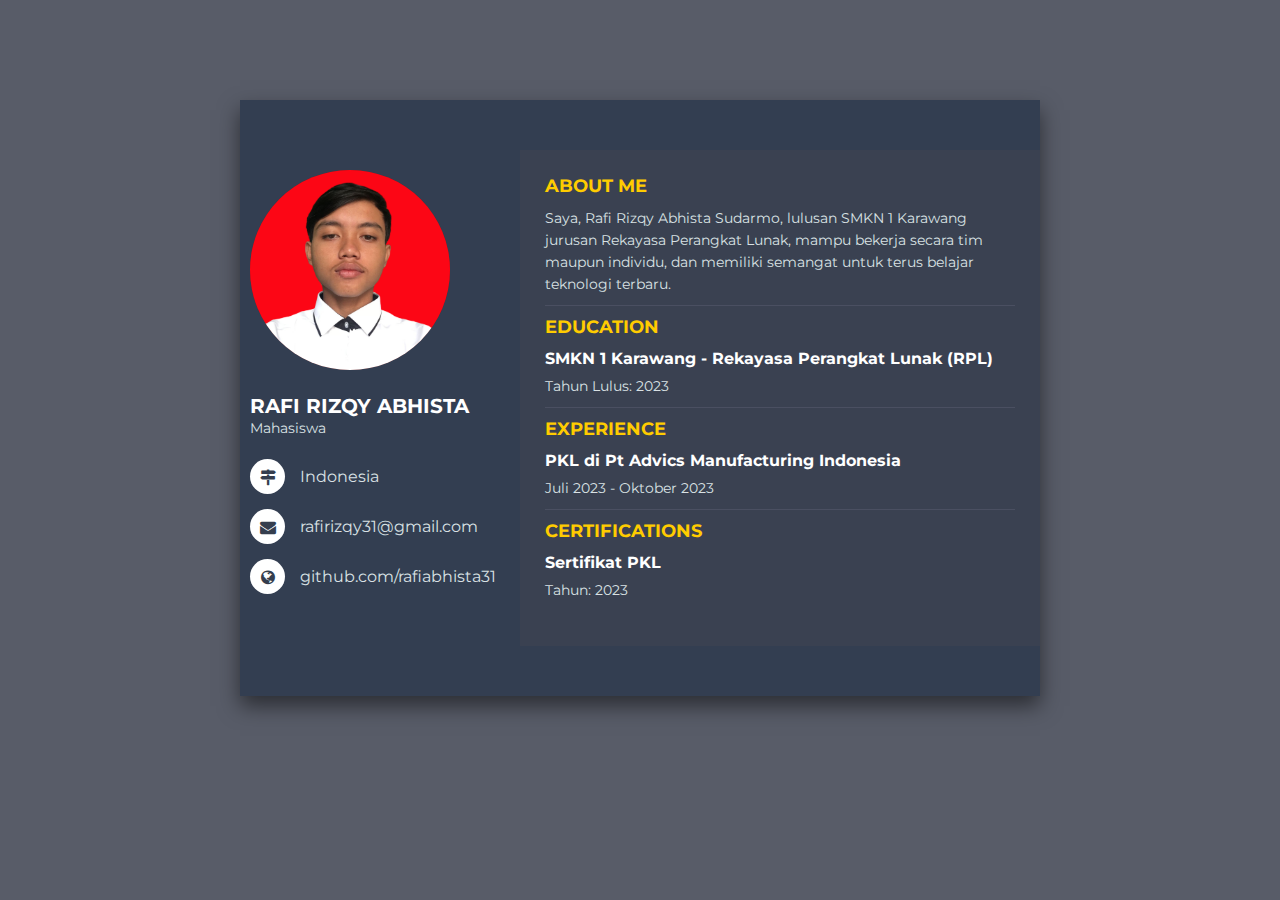
<file: index.html>
<!DOCTYPE html>
<html lang="en">
<head>
    <meta charset="UTF-8">
    <meta name="viewport" content="width=device-width, initial-scale=1.0">
    <title>CV</title>
    <link rel="stylesheet" href="style.css">
    <link rel="stylesheet" href="https://cdnjs.cloudflare.com/ajax/libs/font-awesome/4.7.0/css/font-awesome.min.css">
</head>
<body>
    <div class="container">
        <div class="box-left">
            <div class="circular--portrait">
                <img src="asset/final.png" alt="Profile Picture">
            </div>
            <div class="content">
                <div class="resume-item">
                    <div class="title">
                        <p class="bold"> Rafi Rizqy Abhista </p>
                        <p class="regular"> Mahasiswa </p>
                    </div>
                    <ul>
                        <li>
                            <div class="icon">
                                <i class="fa fa-map-signs"></i>
                            </div>
                            <div class="data">
                                Indonesia
                            </div>
                        </li>
                        <li>
                            <div class="icon">
                                <i class="fa fa-envelope"></i>
                            </div>
                            <div class="data">
                                rafirizqy31@gmail.com
                            </div>
                        </li>
                        <li>
                            <div class="icon">
                                <i class="fa fa-globe"></i>
                            </div>
                            <div class="data">
                                github.com/rafiabhista31
                            </div>
                        </li>
                    </ul>
                </div>
                
            </div>
        </div>

        <div class="box-right">
            <!-- Add the About Me section here -->
            <div class="section-item about-me">
                <div class="section-title">About Me</div>
                <p>
                    Saya, Rafi Rizqy Abhista Sudarmo, lulusan SMKN 1 Karawang 
                    jurusan Rekayasa Perangkat Lunak, 
                    mampu bekerja secara tim maupun individu, 
                    dan memiliki semangat untuk terus belajar teknologi terbaru.
                </p>
            </div>

            <!-- Education section -->
            <div class="section-item">
                <div class="section-title">Education</div>
                <h4>SMKN 1 Karawang - Rekayasa Perangkat Lunak (RPL)</h4>
                <p>Tahun Lulus: 2023</p>
            </div>

            <!-- Experience section -->
            <div class="section-item">
                <div class="section-title">Experience</div>
                <h4>PKL di Pt Advics Manufacturing Indonesia</h4>
                <p>Juli 2023 - Oktober 2023</p>
            </div>

            <!-- Certifications section -->
            <div class="section-item">
                <div class="section-title">Certifications</div>
                <h4>Sertifikat PKL</h4>
                <p>Tahun: 2023</p>
            </div>
        </div>
    </div>
</body>
</html>
</file>
<file: style.css>
@import url('https://fonts.googleapis.com/css2?family=Montserrat:ital,wght@0,100..900;1,100..900&display=swap');

*{
    margin: 0;
    padding: 0;
    box-sizing: border-box;
    list-style: none;
    font-family: "Montserrat", sans-serif;
}

body{
    background-color: #585c68;
    font-size: 14px;
    line-height: 22px;
    color: #555555;
}

.container {
    width: 800px;
    height: auto;
    display: flex;
    margin: 100px auto;
    padding: 50px 0;
    background-color: #333e51;
    box-shadow: 0px 10px 20px rgba(0, 0, 0, 0.5); 
}

.container .box-left {
    width: 280px;
    background-color: #333e51;
}

.container .box-left .circular--portrait {
    position: relative; 
    width: 200px; 
    height: 200px; 
    overflow: hidden; 
    border-radius: 50%;
    background-color: #7a1e1e;
    margin-top: 20px;
    margin-left : 10px;
}

.container .box-left .circular--portrait img {
    width: 200px; 
    height: 100%;
    object-fit: cover;
}

.container .resume-item {
    padding: 25px 0;
    border-bottom: 2px solid #333e515e;
}

.container .title {
    margin-bottom: 20px;
}

.container .box-left .bold {
    color: #ffff;
    margin-left: 10px;
}

.container .box-left .regular {
    color: #d9e1e4;
    margin-left: 10px;
}

.bold {
    font-weight: 700;
    font-size: 20px;
    text-transform: uppercase;
}

.container .box-left ul li {
    display: flex;
    align-items: center;
    margin-bottom: 15px; 
}

.container .box-left ul li:last-child {
    margin-bottom: 0;
}

.container .box-left ul .icon {
    width: 35px;
    height: 35px;
    background-color: #ffff;
    color: #353e4e;
    border-radius: 50%;
    font-size: 16px;
    position: relative;
    margin-right: 15px; 
    margin-left: 10px;
}

.container .box-left ul li .data {
    color: #d9e1e4;
    font-size: 16px; 
}

.container .box-left .resume-skills ul li {
    display: flex;
    margin-bottom: 10px;
    color: aqua;
    justify-content: space-between;
    align-items: center;
    margin-left: 10px;
}

.container .box-left .resume-skills ul li .skill-name {
    width: 25%;
}

.container .box-left .resume-skills ul li .skill-progress {
    width: 60%;
    margin: 0 5px;
    height: 5px;
    background-color: #ff5c5c;
    position: relative;
}

.container .box-left .resume-skills ul li .skill-progress span {
    position: absolute;
    top: 0;
    left: 0;
    height: 100%;
    background-color: #ffff;
}

.container .box-left .resume-skills ul li .skill-percent {
    width: 15%;
}


.container .box-right {
    width: 520px; 
    padding: 25px;
    background-color: #3a4151; 
    color: #ffffff;     
}

.container .box-right .section-title {
    font-size: 18px;
    font-weight: bold;
    margin-bottom: 10px;
    text-transform: uppercase;
    color: #ffcc00; 
}

.container .box-right .section-item {
    margin-bottom: 20px;
}

.container .box-right .section-item h4 {
    font-size: 16px;
    font-weight: bold;
    margin-bottom: 5px;
    color: #ffffff; 
}

.container .box-right .section-item p {
    font-size: 14px;
    color: #d9e1e4; 
}


.container .box-right .about-me {
    margin-bottom: 20px; 
}

.container .box-right .about-me p {
    font-size: 14px;
    line-height: 22px;
    color: #d9e1e4; 
}


.container .box-right .section-item:hover {
    background-color: #2e3545;
    padding: 10px;
    border-radius: 5px;
}


.container .box-right .section-item:not(:last-child) {
    border-bottom: 1px solid #4a4f61;
    padding-bottom: 10px;
    margin-bottom: 10px;
}

.container .box-right .resume-item {
    padding: 25px 0;
    border-bottom: 3px solid #ffcc00; 
    margin-bottom: 20px;
}

.container .box-right .resume-item:last-child {
    border-bottom: none; 
}

.container .icon i {
    position: absolute;
    top: 50%;
    left: 50%;
    transform: translate(-50%, -50%);
}
</file>
